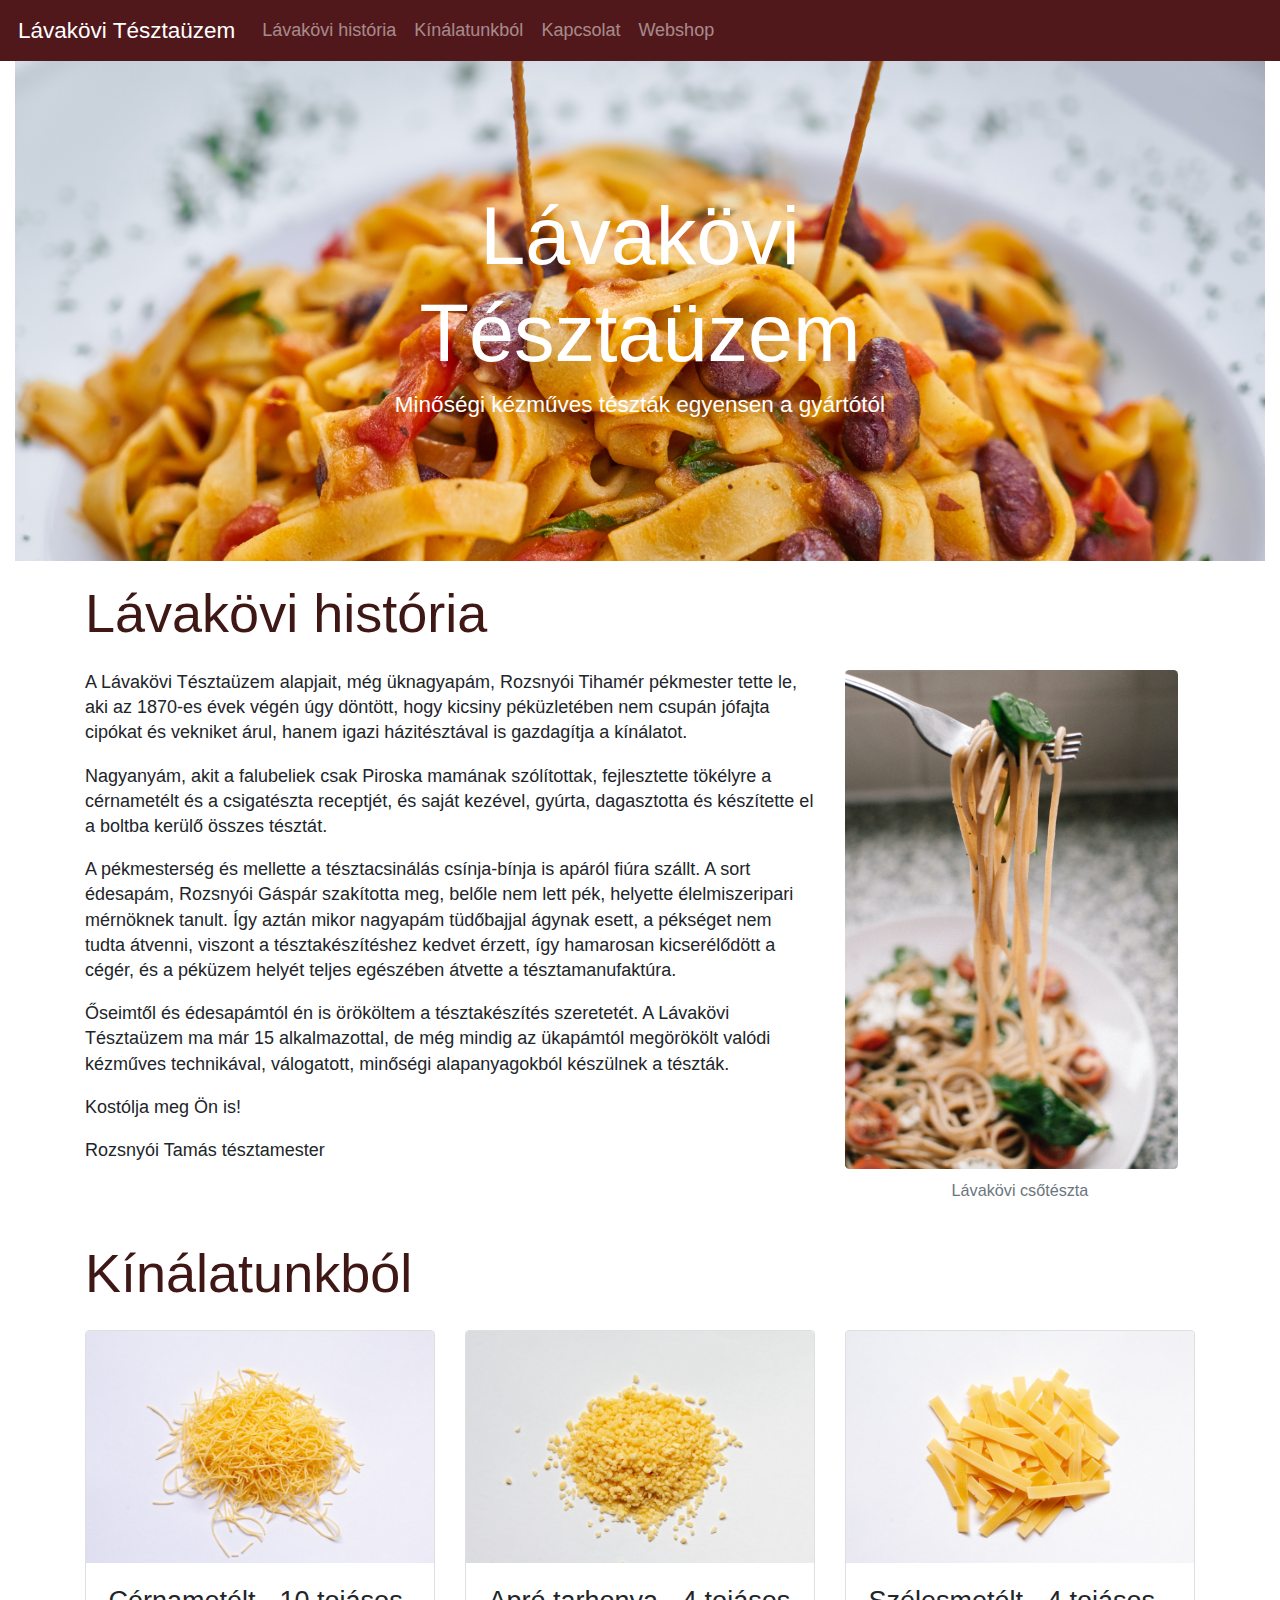
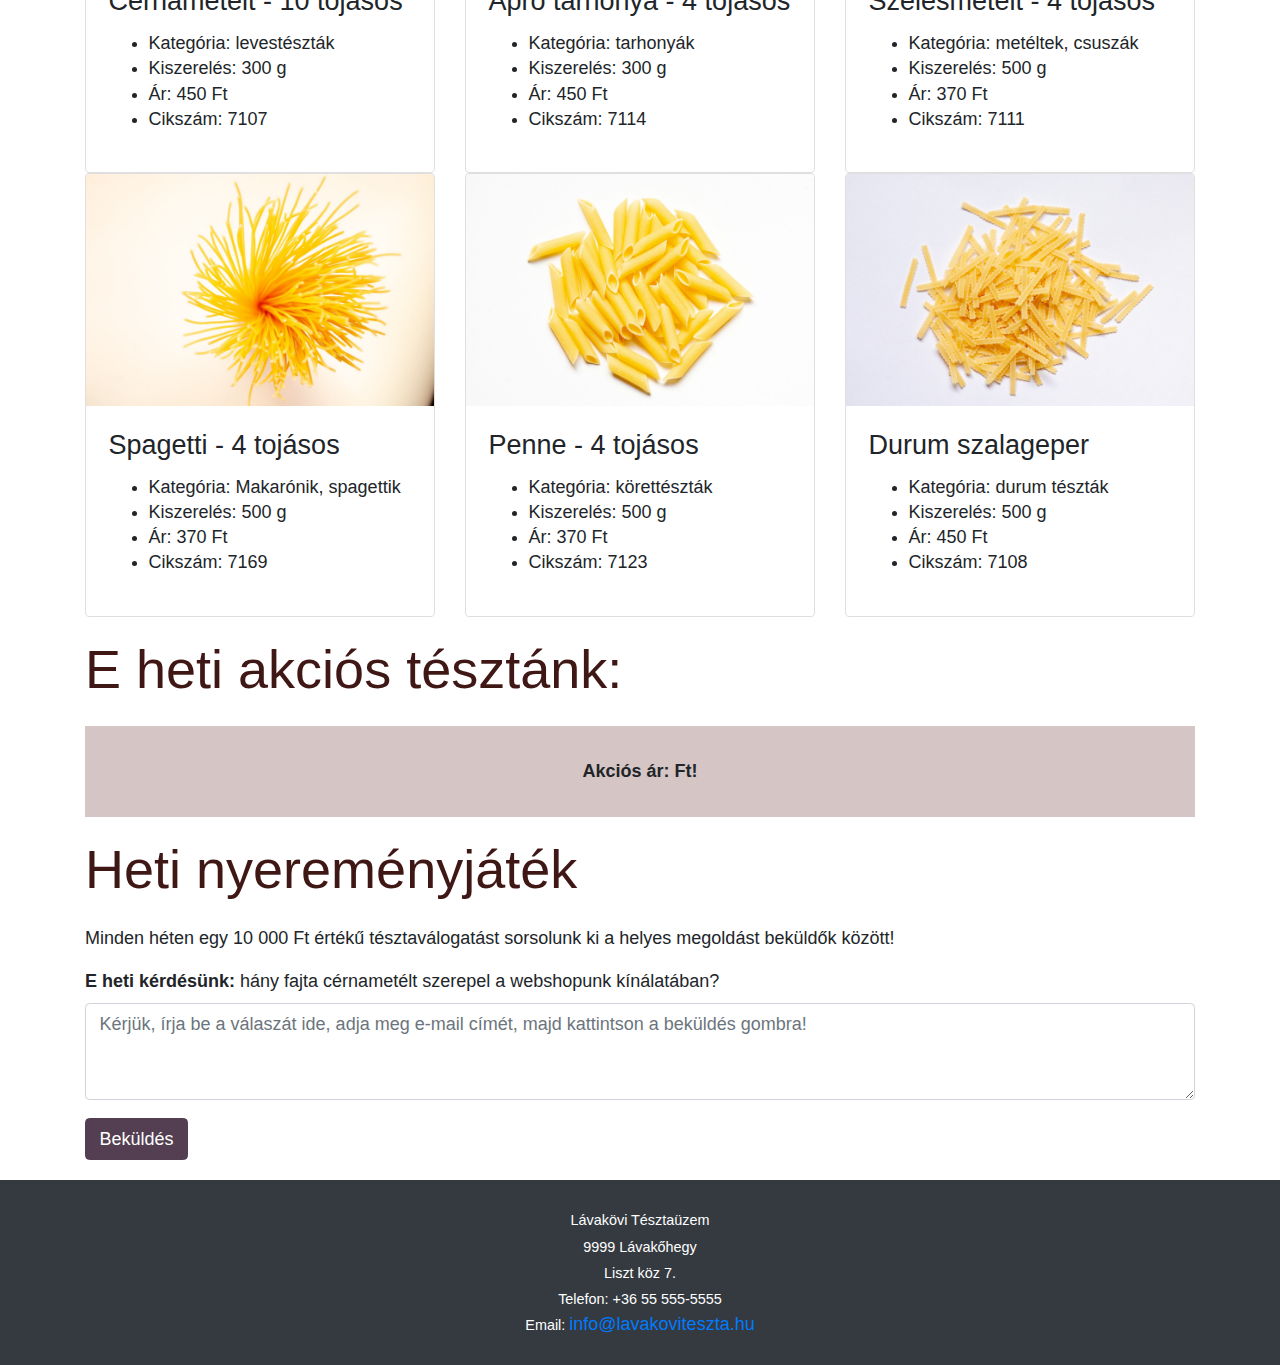
<file: index.html>
<!doctype html>
<html lang="hu">

<head>
    <!-- Szükséges meta elemek -->
    <meta charset="utf-8">
    <meta name="viewport" content="width=device-width, initial-scale=1, shrink-to-fit=no">

    <!-- Bootstrap CSS -->
    <link rel="stylesheet" href="assets/bootstrap/css/bootstrap.min.css">

    <!-- Kezdőállapothoz tartozó css -->

    <link rel="stylesheet" href="assets/premade.min.css">

    <link rel="stylesheet" href="tesztauzem.css">

    <title>Lávakövi Tésztaüzem</title>
</head>

<body>

    <!-- Navigáció -->
    <nav class="navbar navbar-expand-md navbar-dark  bg-dark sticky-top">
        <a class="navbar-brand" href="#">Lávakövi Tésztaüzem</a>
        <button class="navbar-toggler" type="button" data-toggle="collapse" data-target="#navbarsExampleDefault"
            aria-controls="navbarsExampleDefault" aria-expanded="false" aria-label="Toggle navigation">
            <span class="navbar-toggler-icon"></span>
        </button>

        <div class="collapse navbar-collapse" id="navbar">
            <ul class="navbar-nav mr-auto">
                <li class="nav-item"><a href="#lavakovi-historia" class="nav-link">Lávakövi história</a></li>
                <li class="nav-item"><a href="#kinalatunkbol" class="nav-link">Kínálatunkból</a></li>
                <li class="nav-item"><a href="#kapcsolat" class="nav-link">Kapcsolat</a></li>
                <li class="nav-item"><a href="webshop.html" target="_blank" class="nav-link">Webshop</a></li>
            </ul>
        </div>
    </nav>

    <!-- Fejléc -->
    <section class="fejlec">
        <div class="container-fluid h-100">
            <div class="d-flex h-100 mw-100">
                <div class="w-100 fejlec-kep">
                    <div class="fejlec-szoveg">
                        <h1 class="display-3">Lávakövi Tésztaüzem</h1>
                        <p class="lead">Minőségi kézműves tészták egyensen a gyártótól</p>
                    </div>
                </div>
            </div>
        </div>
    </section>


    <!-- Lávakövi história -->
    <section>
        <div class="container">
            <a class="anchor" id="lavakovi-historia"></a>
            <h2 class="display-4">Lávakövi história</h2>
            <div class="row">
                <div class="col-md-8">
                    <p> A Lávakövi Tésztaüzem alapjait, még üknagyapám, Rozsnyói Tihamér pékmester tette le, aki az
                        1870-es évek végén úgy döntött, hogy kicsiny péküzletében nem csupán jófajta cipókat és
                        vekniket árul, hanem igazi házitésztával is gazdagítja a kínálatot.</p>
                    <p> Nagyanyám, akit a falubeliek csak Piroska mamának szólítottak, fejlesztette tökélyre a
                        cérnametélt és a csigatészta receptjét, és saját kezével, gyúrta, dagasztotta és készítette el a
                        boltba kerülő összes tésztát.</p>
                    <p>A pékmesterség és mellette a tésztacsinálás csínja-bínja is apáról fiúra szállt. A sort édesapám,
                        Rozsnyói Gáspár szakította meg, belőle nem lett pék, helyette élelmiszeripari mérnöknek tanult.
                        Így aztán mikor nagyapám tüdőbajjal ágynak esett, a pékséget nem tudta átvenni, viszont a
                        tésztakészítéshez kedvet érzett, így hamarosan kicserélődött a cégér, és a péküzem helyét teljes
                        egészében átvette a tésztamanufaktúra.</p>
                    <p>Őseimtől és édesapámtól én is örököltem a tésztakészítés szeretetét. A Lávakövi Tésztaüzem ma már
                        15 alkalmazottal, de még mindig az ükapámtól megörökölt valódi kézműves technikával, válogatott,
                        minőségi alapanyagokból készülnek a tészták.</p>
                    <p>Kostólja meg Ön is!</p>
                    <p class="alairas">Rozsnyói Tamás tésztamester</p>
                </div>
                <div class="col-md-4">
                    <figure class="figure">
                        <img src="kepek/lavakovi-csoteszta.jpg" alt="Lávakövi csőtészta" id="tesztauzem-kep"
                            class="figure-img rounded">
                        <figcaption class="figure-caption text-center">Lávakövi csőtészta</figcaption>
                    </figure>
                </div>
            </div>
        </div>
    </section>

    <!-- Kínálatunkból -->
    <section>
        <div class="container">
            <a class="anchor" id="kinalatunkbol"></a>
            <h2 class="display-4">Kínálatunkból</h2>
            <!-- Tészta kártyák -->
            <div class="row">
                <div class="col-sm-12 col-md-4">
                    <div class="card ">
                        <img class="card-img-top" src="kepek/teszta/7107.jpg" alt="cérnametélt">
                        <div class="card-body">
                            <h4 class="card-title">
                                Cérnametélt - 10 tojásos
                            </h4>
                            <ul>
                                <li>Kategória: levestészták</li>
                                <li>Kiszerelés: 300 g</li>
                                <li>Ár: 450 Ft</li>
                                <li>Cikszám: 7107</li>
                            </ul>
                        </div>
                    </div>
                </div>

                <div class="col-sm-12 col-md-4">
                    <div class="card ">
                        <img class="card-img-top" src="kepek/teszta/7114.jpg" alt="apró tarhonya">
                        <div class="card-body">
                            <h4 class="card-title">
                                Apró tarhonya - 4 tojásos
                            </h4>
                            <ul>
                                <li>Kategória: tarhonyák</li>
                                <li>Kiszerelés: 300 g</li>
                                <li>Ár: 450 Ft</li>
                                <li>Cikszám: 7114</li>
                            </ul>
                        </div>
                    </div>
                </div>
                <div class="col-sm-12 col-md-4">
                    <div class="card ">
                        <img class="card-img-top" src="kepek/teszta/7111.jpg" alt="szélesmetélt">
                        <div class="card-body">
                            <h4 class="card-title">
                                Szélesmetélt - 4 tojásos
                            </h4>
                            <ul>
                                <li>Kategória: metéltek, csuszák</li>
                                <li>Kiszerelés: 500 g</li>
                                <li>Ár: 370 Ft</li>
                                <li>Cikszám: 7111</li>
                            </ul>

                        </div>
                    </div>
                </div>
                <div class="col-sm-12 col-md-4">
                    <div class="card ">
                        <img class="card-img-top" src="kepek/teszta/7169.jpg" alt="spagetti">
                        <div class="card-body">
                            <h4 class="card-title">
                                Spagetti - 4 tojásos
                            </h4>
                            <ul>
                                <li>Kategória: Makarónik, spagettik</li>
                                <li>Kiszerelés: 500 g</li>
                                <li>Ár: 370 Ft</li>
                                <li>Cikszám: 7169</li>
                            </ul>

                        </div>
                    </div>
                </div>
                <div class="col-sm-12 col-md-4">
                    <div class="card ">
                        <img class="card-img-top" src="kepek/teszta/7123.jpg" alt="penne">
                        <div class="card-body">
                            <h4 class="card-title">
                                Penne - 4 tojásos
                            </h4>
                            <ul>
                                <li>Kategória: körettészták</li>
                                <li>Kiszerelés: 500 g</li>
                                <li>Ár: 370 Ft</li>
                                <li>Cikszám: 7123</li>
                            </ul>

                        </div>
                    </div>
                </div>
                <div class="col-sm-12 col-md-4">
                    <div class="card ">
                        <img class="card-img-top" src="kepek/teszta/7108.jpg" alt="durum szalageper">
                        <div class="card-body">
                            <h4 class="card-title">
                                Durum szalageper
                            </h4>
                            <ul>
                                <li>Kategória: durum tészták</li>
                                <li>Kiszerelés: 500 g</li>
                                <li>Ár: 450 Ft</li>
                                <li>Cikszám: 7108</li>
                            </ul>
                        </div>
                    </div>
                </div>
            </div>
        </div>

    </section>

    <!-- Heti akció -->
    <section>
        <div class="container">
            <a class="anchor" id="heti-akcio"></a>
            <h2 class="display-4">E heti akciós tésztánk:</h2>
            <div class="akcio">
                <p id="akcios-teszta"></p>
                <p>Akciós ár: <span id="akcios-ar"></span> Ft!</p>
            </div>
        </div>
    </section>


    <!-- Nyereményjáték -->
    <section>
        <div class="container">
            <a class="anchor" id="jatek"></a>
            <h2 class="display-4">Heti nyereményjáték</h2>
            <p>Minden héten egy 10 000 Ft értékű tésztaválogatást sorsolunk ki a helyes megoldást beküldők között!</p>
            <div class="form-group">
                <label for="jatek-valasz"><span class="font-weight-bold">E heti kérdésünk:</span> hány fajta cérnametélt
                    szerepel a webshopunk kínálatában?</label>
                <textarea class="form-control" id="jatek-valasz"
                    placeholder="Kérjük, írja be a válaszát ide, adja meg e-mail címét, majd kattintson a beküldés gombra!"
                    rows="3"></textarea>
            </div>
            <button type="submit" class="btn btn-primary" onclick="jatek()">Beküldés</button>
        </div>
    </section>


    <!-- Kapcsolat -->
    <footer class="py-4 bg-dark text-white-50">
        <a class="anchor" id="kapcsolat"></a>
        <div class="text-center">
            <small>
                Lávakövi Tésztaüzem<br />
                9999 Lávakőhegy <br />
                Liszt köz 7. <br />
                Telefon: +36 55 555-5555 <br />
                Email: <a href="mailto:info@lavakoviteszta.hu">info@lavakoviteszta.hu</a>
            </small>

        </div>
    </footer>

    <!-- Bootstrap kötelező elemek sorrendben -->
    <script src="assets/jquery/jquery-3.3.1.min.js"></script>
    <script src="assets/bootstrap/js/bootstrap.bundle.min.js"></script>
    <script src="tesztauzem.js"></script>


</body>

</html>
</file>
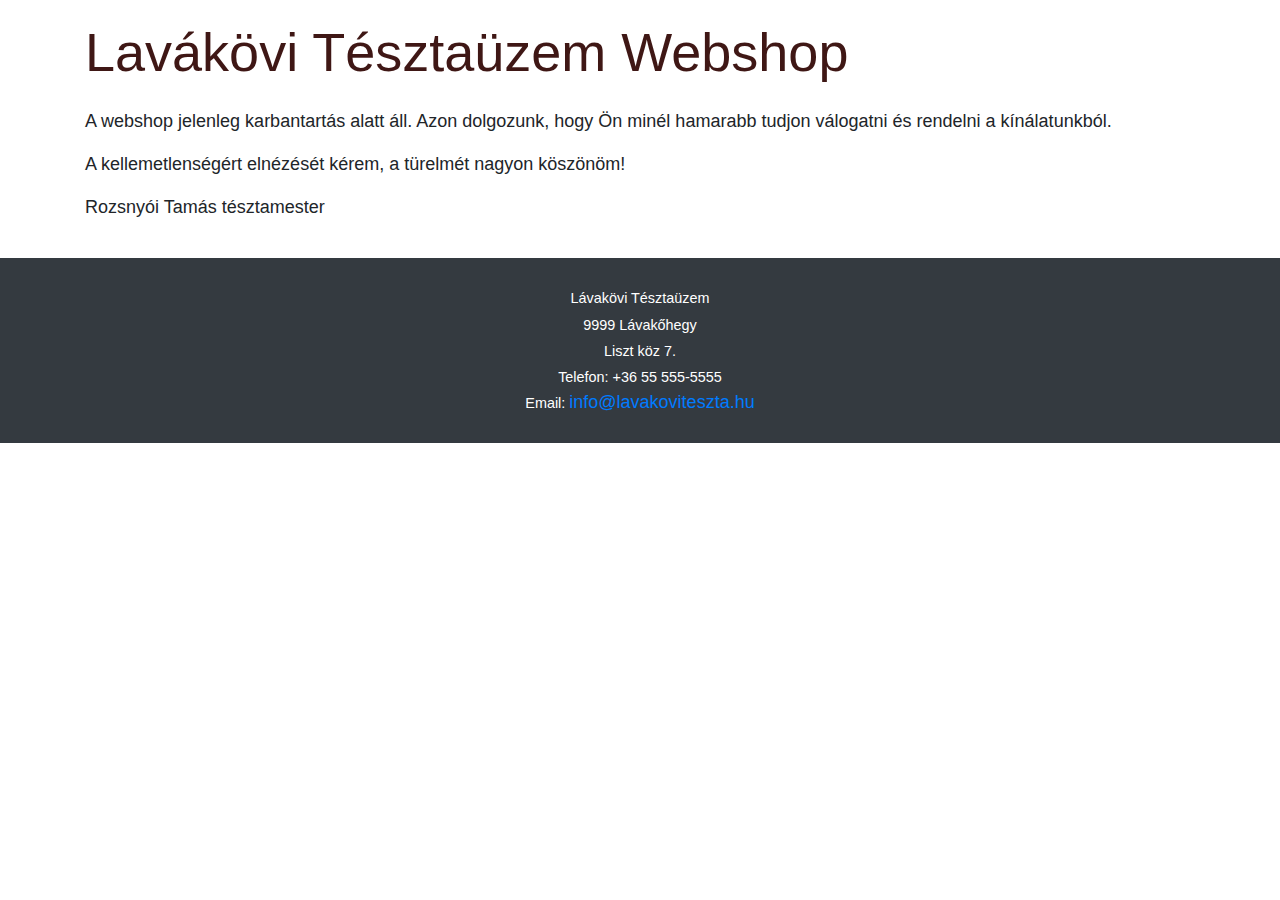
<file: webshop.html>
<!doctype html>
<html lang="en">

<head>
    <!-- Szükséges meta elemek -->
    <meta charset="utf-8">
    <meta name="viewport" content="width=device-width, initial-scale=1, shrink-to-fit=no">

    <!-- Bootstrap CSS -->
    <link rel="stylesheet" href="assets/bootstrap/css/bootstrap.min.css">

    <!-- Kezdőállapothoz tartozó css -->
    <link rel="stylesheet" href="assets/premade.min.css" />
    <link rel="stylesheet" href="tesztauzem.css">

    <title>Lavákövi Tésztaüzem Webshop</title>
</head>

<body>



    <!-- Webshop -->
    <section>
        <div class="container">
            <a class="anchor" id="lavakozi-historia"></a>
            <h2 class=display-4>Lavákövi Tésztaüzem Webshop</h2>
            <div class="row">
                <div class="col-md-12">
                    <p> A webshop jelenleg karbantartás alatt áll. Azon dolgozunk, hogy Ön minél hamarabb tudjon válogatni és rendelni a kínálatunkból. </p>
                    <p>A kellemetlenségért elnézését kérem, a türelmét nagyon köszönöm!</p>
                    <p class="alairas">Rozsnyói Tamás tésztamester</p>
                </div>
            </div>
        </div>
    </section>

    <!-- Kapcsolat -->
    <footer class="py-4 bg-dark text-white-50">
        <a class="anchor" id="kapcsolat"></a>
        <div class="text-center">
            <small>
                Lávakövi Tésztaüzem<br />
                9999 Lávakőhegy <br />
                Liszt köz 7. <br />
                Telefon: +36 55 555-5555 <br />
                Email: <a href="mailto:info@lavakoviteszta.hu">info@lavakoviteszta.hu</a>
            </small>

        </div>
    </footer>

    <!-- Bootstrap kötelező elemek sorrendben -->
    <script src="assets/jquery/jquery-3.3.1.min.js"></script>
    <script src="assets/bootstrap/js/bootstrap.bundle.min.js"></script>

</body>

</html>
</file>
<file: tesztauzem.css>
* {
    font-size: 18px;
}
.fejlec-kep {
    background-image: url("kepek/tesztauzem-fejlec.jpg");
    height: 500px;
    background-size: cover;
    text-align: center;
    color: white;
}
#tesztauzem-kep {
    max-width: 95%;
}
.display-4 {
    font-size: 54px;
}
.akcio {
    background-color: #d6c5c5;
    padding: 15px;
    font-weight: 700;
}
</file>
<file: assets/premade.min.css>
@font-face{font-family:Muli-Light;src:url(fonts/Muli-Light.ttf);font-weight:400;font-style:normal}@font-face{font-family:Muli-ExtraBold;src:url(fonts/Muli-ExtraBold.ttf);font-weight:400;font-style:normal}.fejlec-kep{position:relative}.fejlec-szoveg{position:absolute;top:50%;left:50%;transform:translate(-50%,-50%)}.navbar-dark{background-color:#51181b!important}h2{color:#3f1715!important;padding-bottom:15px}a.anchor{padding-top:60px;display:block;margin-top:-60px}.container{margin-top:20px;margin-bottom:20px}.btn-primary{background-color:#533f51;border-color:#533f51}.btn-primary:hover{background-color:#533f51;border-color:#533f51}.btn-primary:active{background-color:#533f51!important;border-color:#533f51!important}.btn-primary:visited{background-color:#533f51!important;border-color:#533f51!important}.btn-primary:focus,btn-primary.focus{box-shadow:0 0 0 .2rem rgba(83,63,81,.5)}.btn.focus,.btn:focus{outline:0;box-shadow:0 0 0 .2rem rgba(83,63,81,.5)!important}.primary:not(:disabled):not(.disabled):active:focus,.show>.btn-primary.dropdown-toggle:focus{box-shadow:0 0 0 .2rem rgba(83,63,81,.5)!important}body{font-family:sans-serif;line-height:1.4em}.akcio{text-align:center}#navbar li{color:#fff}footer{color:#fff}@media screen and (max-width:768px){.display-3{font-size:3.5rem}.display-4{font-size:2.5rem}}
</file>
